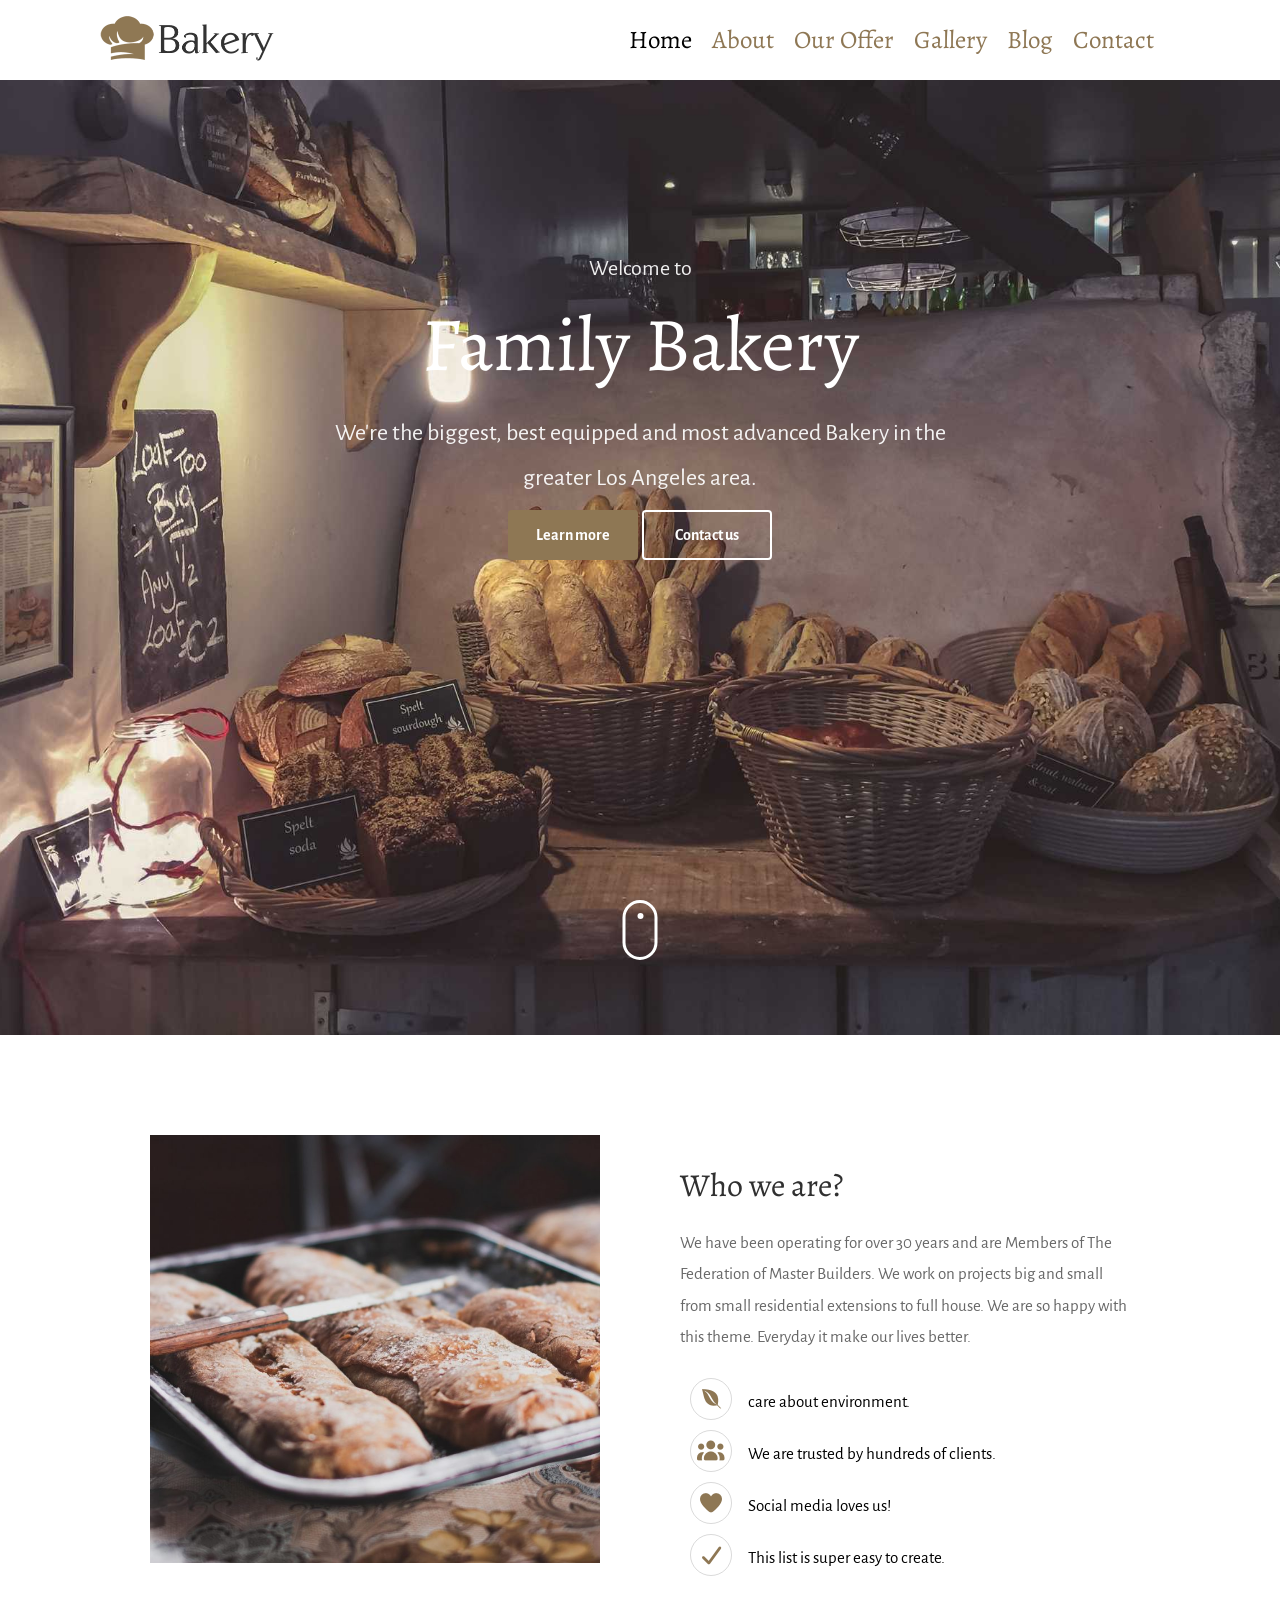
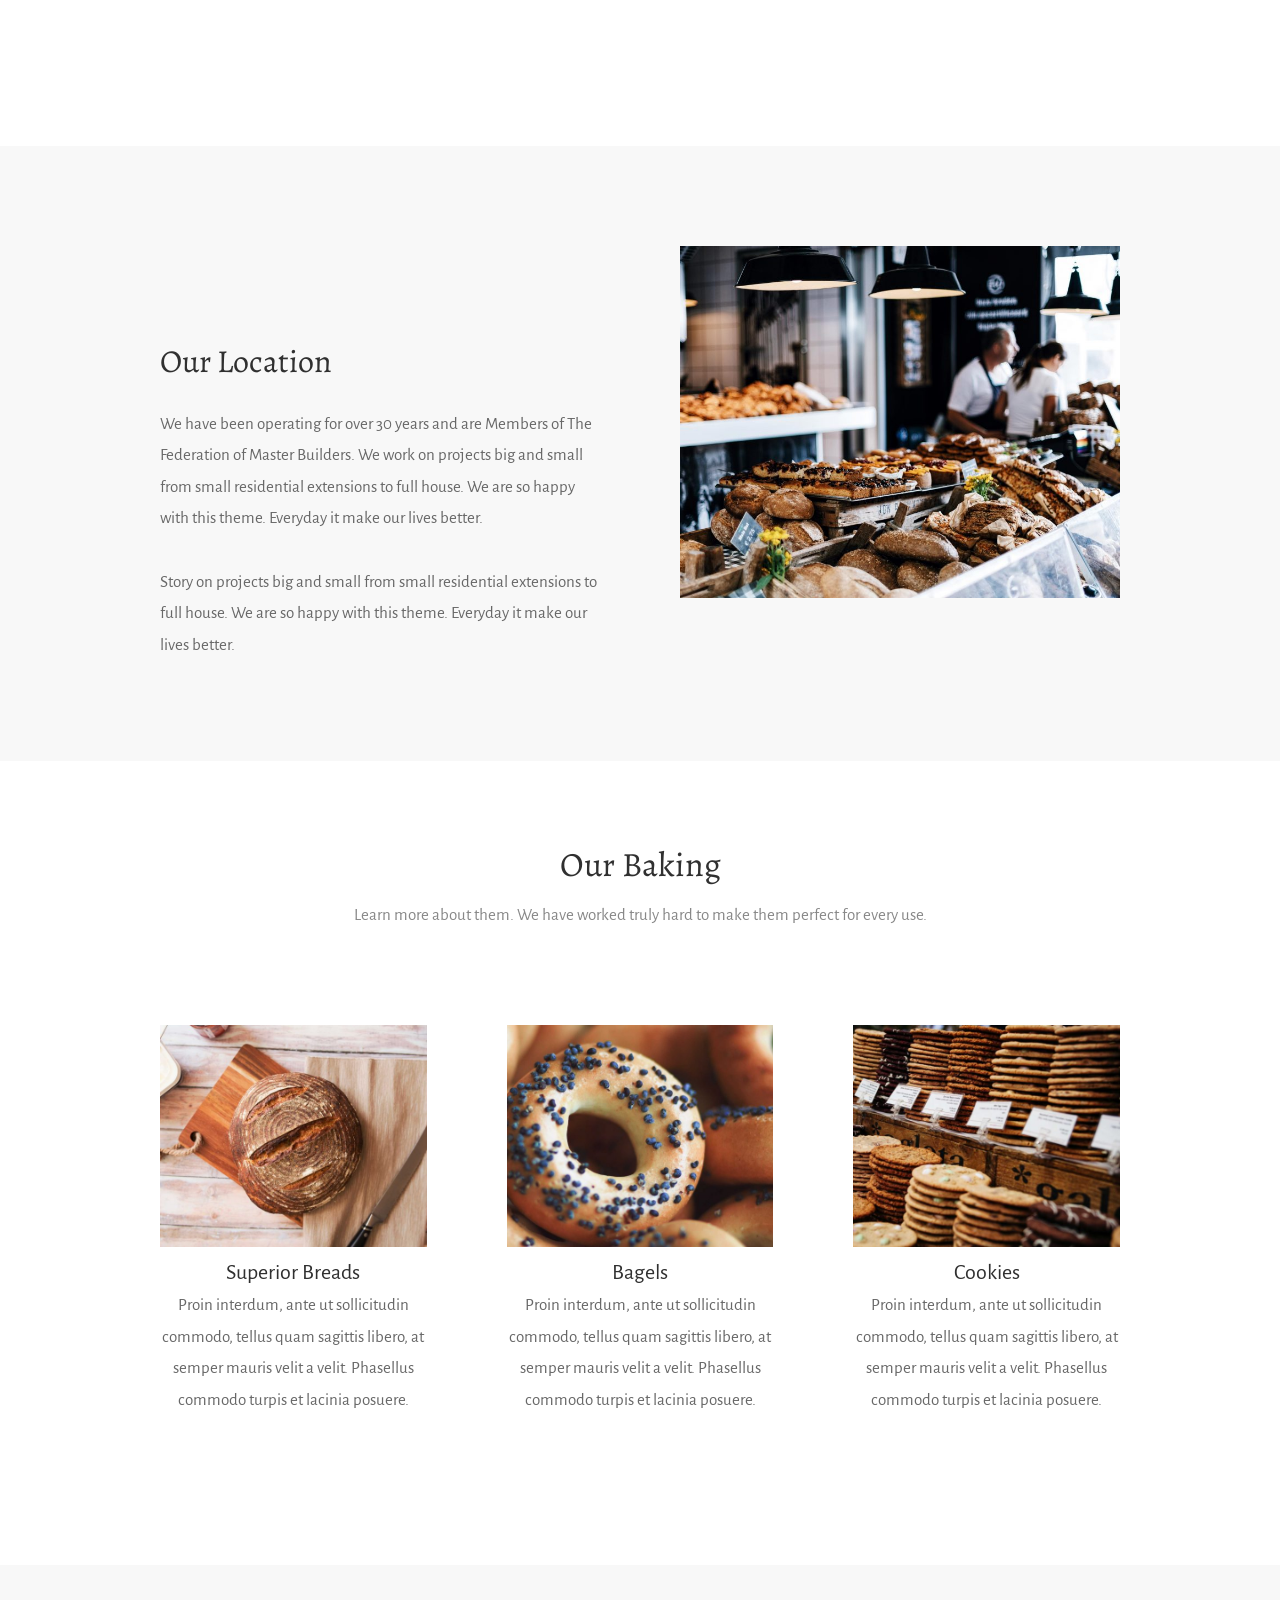
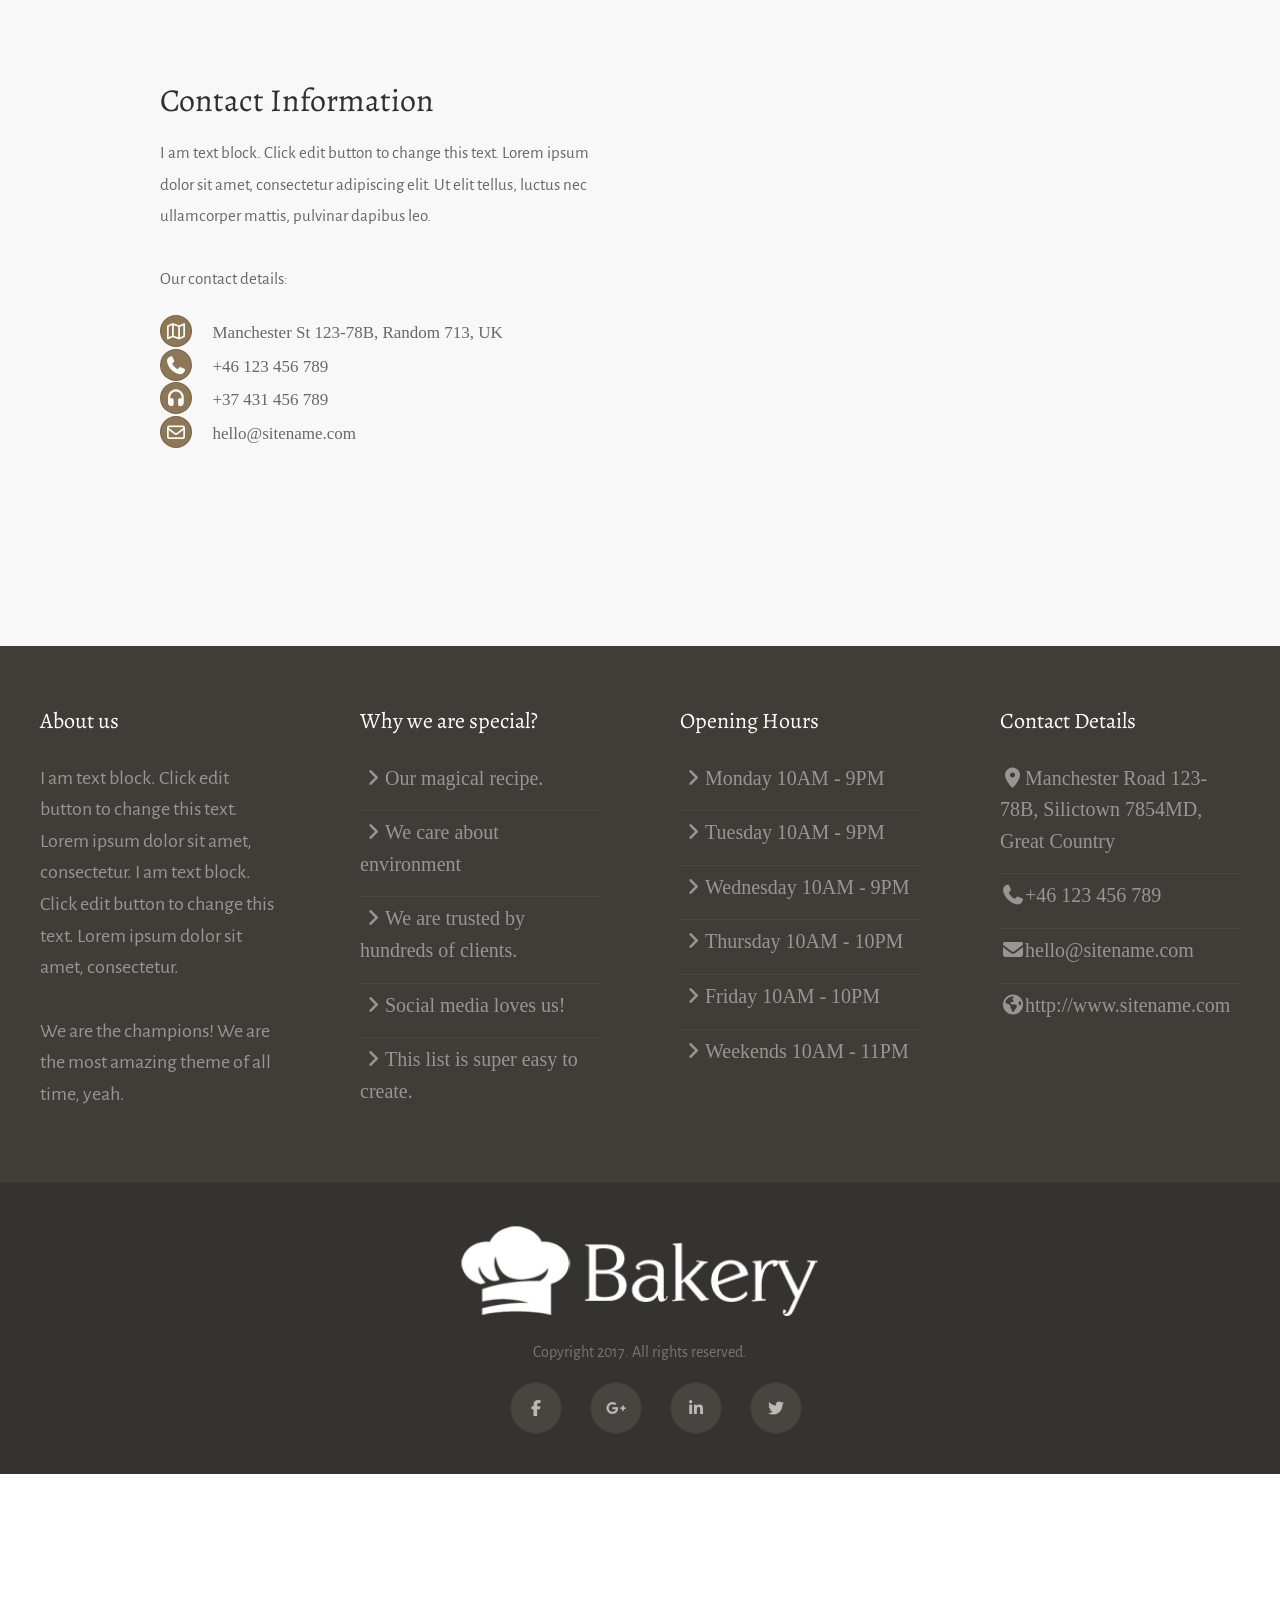
<file: task 2/index.html>
<!DOCTYPE html>
<html lang="en">
<head>
    <meta charset="UTF-8">
    <meta name="viewport" content="width=device-width, initial-scale=1.0">
    <title>Engage Bakery</title>
    <link href="css/all.min.css" rel="stylesheet">
    <link href="css/style.css" rel="stylesheet">
    <link rel="preconnect" href="https://fonts.googleapis.com">
    <link rel="preconnect" href="https://fonts.gstatic.com" crossorigin>
    <link href="https://fonts.googleapis.com/css2?family=Alegreya+Sans:ital,wght@0,100;0,300;0,400;0,500;0,700;0,800;0,900;1,100;1,300;1,400;1,500;1,700;1,800;1,900&family=Alegreya:ital,wght@0,400..900;1,400..900&display=swap" 
        rel="stylesheet">
</head>
<body>
   <header>
    <div class="nav-content">
        <nav class="navbar">
            <div class="logo">
                <img src="images/bakery-light-2.png">
            </div>
            <i class="fa-solid fa-bars menu-bars"></i>
            <ul class="list">
                <li id="home">Home</li>
                <li id="about">About</li>
                <li id="our-offer">Our Offer</li>
                <li id="gallery">Gallery</li>
                <li id="blog">Blog</li>
                <li id="contact">Contact</li>
            </ul>
        </nav>
        <div class="header-content">
            <p class="head-p">Welcome to</p>
            <h1>Family Bakery</h1>
            <p class="sub-p">We're the biggest, best equipped and most advanced Bakery in the greater Los Angeles area.</p>
            <div class="header-button">
                <button class="learn-more">Learn more</button>
                <button class="contact-us">Contact us</button>
            </div>
        </div>
    </div>
    <span class="loader"></span>
   </header> 

   <section class="hero-section">
    <div class="item">
        <img src="images/alexandru-stavrica-170390-800x760.jpg" alt="">
    </div>
    <div class="item">
        <h2>Who we are?</h2>
        <p>We have been operating for over 30 years and are Members of The Federation of Master Builders. We work on projects big and small from small residential extensions to full house. We are so happy with this theme. Everyday it make our lives better.</p>
        <ul>
            <li><i class="fa-brands fa-envira"></i><span>care about environment.</span></li>
            <li><i class="fa-solid fa-users"></i><span>We are trusted by hundreds of clients.</span></li>
            <li><i class="fa-solid fa-heart"></i><span>Social media loves us!</span></li>
            <li><i class="fa-solid fa-check"></i><span>This list is super easy to create.</span></li>
        </ul>
    </div>
    </section>

   <section class="sub-section">
        <div class="item">
            <h2>Our Location</h2>
            <p>We have been operating for over 30 years and are Members of The Federation of Master Builders. We work on projects big and small from small residential extensions to full house. We are so happy with this theme. Everyday it make our lives better.</p>
            <br>
            <p>Story on projects big and small from small residential extensions to full house. We are so happy with this theme. Everyday it make our lives better.</p>
        </div>
        <div class="item">
        <img src="images/full-2-800x640.jpg" alt="">
    </div>
   </section>
 

   <section class="baking">
    <div class="baking-content">
    <h2>Our Baking</h2>
    <p>Learn more about them. We have worked truly hard to make them perfect for every use.</p>
    </div>
    <div class="bakes">
    <div class="bake">
        <img src="./images/ben-garratt-134774-600x500.jpg" alt="">
        <h4>Superior Breads</h4>
        <p>Proin interdum, ante ut sollicitudin commodo, tellus quam sagittis libero, at semper mauris velit a velit. Phasellus commodo turpis et lacinia posuere.</p>
    </div>
    <div class="bake">
        <img src="./images/stas-ovsky-123540-600x500.jpg" alt="">
        <h4>Bagels</h4>
        <p>Proin interdum, ante ut sollicitudin commodo, tellus quam sagittis libero, at semper mauris velit a velit. Phasellus commodo turpis et lacinia posuere.</p>
    </div>
    <div class="bake">
        <img src="./images/clem-onojeghuo-206832-600x500.jpg" alt="">
        <h4>Cookies</h4>
        <p>Proin interdum, ante ut sollicitudin commodo, tellus quam sagittis libero, at semper mauris velit a velit. Phasellus commodo turpis et lacinia posuere.</p>
    </div>
    </div>
    </section>

   <section class="contact">
        <div class="item">
            <h2>Contact Information</h2>
            <p>I am text block. Click edit button to change this text. Lorem ipsum dolor sit amet, consectetur adipiscing elit. Ut elit tellus, luctus nec ullamcorper mattis, pulvinar dapibus leo.</p>
            <br>
            <p>Our contact details:</p>
            <ul>
                <li><i class="fa-regular fa-map"></i><span>Manchester St 123-78B, Random 713, UK</span></li>
                <li><i class="fa-solid fa-phone"></i><span>+46 123 456 789</span></li>
                <li><i class="fa-solid fa-headphones"></i><span>+37 431 456 789</span></li>
                <li><i class="fa-regular fa-envelope"></i><span>hello@sitename.com</span></li>
            </ul>
        </div>
        <div class="item">
        <iframe src="https://www.google.com/maps/embed?pb=!1m18!1m12!1m3!1d54571.473332116155!2d29.90377014863281!3d31.256254400000003!2m3!1f0!2f0!3f0!3m2!1i1024!2i768!4f13.1!3m3!1m2!1s0x14f5dbb0e46049af%3A0x9e7e7c736c74c52a!2sGreen%20group!5e0!3m2!1sen!2seg!4v1782639586062!5m2!1sen!2seg" 
        width="600" height="450" style="border:0;" allowfullscreen="" loading="lazy" 
        referrerpolicy="strict-origin-when-cross-origin">
        </div>
    </iframe>
    </section>

   <footer>
        <div class="footer-content">
            <div class="footer-item">
                <h4>About us</h4>
                <p>I am text block. Click edit button to change this text. Lorem ipsum dolor sit amet, consectetur. I am text block. Click edit button to change this text. Lorem ipsum dolor sit amet, consectetur.</p>
                <br>
                <p>We are the champions! We are the most amazing theme of all time, yeah.</p>
            </div>
            <div class="footer-item">
                <h4>Why we are special?</h4>
                <ul>
                    <li><i class="fa-solid fa-angle-right"></i>Our magical recipe.</li>
                    <li><i class="fa-solid fa-angle-right"></i>We care about environment</li>
                    <li><i class="fa-solid fa-angle-right"></i>We are trusted by hundreds of clients.</li>
                    <li><i class="fa-solid fa-angle-right"></i>Social media loves us!</li>
                    <li class="no-border"><i class="fa-solid fa-angle-right"></i>This list is super easy to create.</li>
                </ul>
            </div>
            <div class="footer-item">
                <h4>Opening Hours</h4>
                <ul>
                    <li><i class="fa-solid fa-angle-right"></i>Monday 10AM - 9PM</li>
                    <li><i class="fa-solid fa-angle-right"></i>Tuesday 10AM - 9PM</li>
                    <li><i class="fa-solid fa-angle-right"></i>Wednesday 10AM - 9PM</li>
                    <li><i class="fa-solid fa-angle-right"></i>Thursday 10AM - 10PM</li>
                    <li><i class="fa-solid fa-angle-right"></i>Friday 10AM - 10PM</li>
                    <li class="no-border"><i class="fa-solid fa-angle-right"></i>Weekends 10AM - 11PM</li>
                </ul>
            </div>
            <div class="footer-item">
                <h4>Contact Details</h4>
                <ul>
                    <li><i class="fa-solid fa-location-dot"></i>Manchester Road 123-78B, Silictown 7854MD, Great Country</li>
                    <li><i class="fa-solid fa-phone"></i>+46 123 456 789</li>
                    <li><i class="fa-solid fa-envelope"></i>hello@sitename.com</li>
                    <li class="no-border"><i class="fa-solid fa-earth-americas"></i>http://www.sitename.com</li>
                </ul>
            </div>
        </div>
        <div class="footer-logo">
            <img src="./images/bakery-light-1.png" alt="">
            <p>Copyright 2017. All rights reserved.</p>
            <div class="emails">
                <i class="fa-brands fa-facebook-f"></i>
                <i class="fa-brands fa-google-plus-g"></i>
                <i class="fa-brands fa-linkedin-in"></i>
                <i class="fa-brands fa-twitter"></i>
            </div>
        </div>
        
   </footer>

<script src="https://cdn.jsdelivr.net/npm/bootstrap@5.3.8/dist/js/bootstrap.bundle.min.js" integrity="sha384-FKyoEForCGlyvwx9Hj09JcYn3nv7wiPVlz7YYwJrWVcXK/BmnVDxM+D2scQbITxI" crossorigin="anonymous"></script>
</body>
</html>
</file>
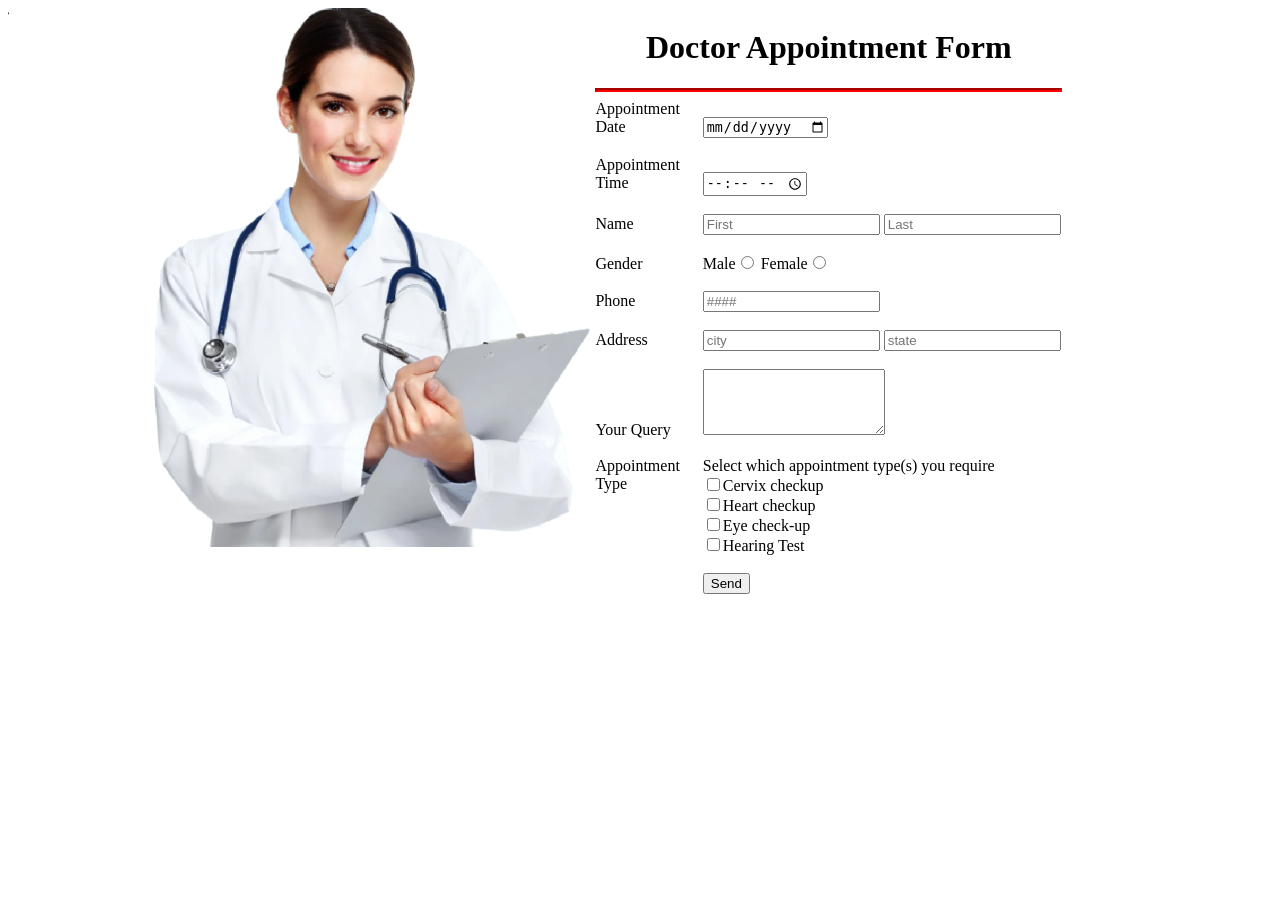
<file: task 1/Task 1.1/index.html>
<!DOCTYPE html>
<head>
    <link rel="stylesheet" href="style.css">
</head>
<body>
    <div class="parent">
        <div class="right">
        <img src="images/image.png" width="30%" height="100%">
        </div>
        <div class="left">
        <h1>Doctor Appointment Form</h1>
        <hr>
            <form>
            <div class="item">
            <label>Appointment Date</label>
            </div>
            <input type="date" name="date" placeholder="Appointment Date">
            <br>
            <br>
            <div class="item">
            <label>Appointment Time</label>
            </div>
            <input type="time" name="time" placeholder="Appointment Time">
            <br>
            <br>
            <div class="item">
            <label>Name</label>
            </div>
            <input type="text" name="first-name" placeholder="First">
            <input type="text" name="last-name" placeholder="Last">
            <br>
            <br>
            <div class="item">
            <label>Gender</label>
            </div>
            <span>Male</span><input type="radio" name="gender" value="male">
            <span>Female</span><input type="radio" name="gender" value="female">
            <br>
            <br>
            <div class="item">
            <label>Phone</label>
            </div>
            <input type="number" name="phone-number" placeholder="####">
            <br>
            <br>
            <div class="item">
            <label>Address</label>
            </div>
            <input type="text" name="city" placeholder="city">
            <input type="text" name="state" placeholder="state">
            <br>
            <br>
            <div class="item">
            <label>Your Query</label>
            </div>
            <textarea rows="4"></textarea>
            <br>
            <br>
            <div class="item">
            <label>Appointment Type</label>
            </div>
            <div class="item2">
            <label>Select which appointment type(s) you require</label>
            <br>
            <input type="checkbox" name="checkup" value="Cervix checkup"><span>Cervix checkup</span>
            <br>
            <input type="checkbox" name="checkup" value="Heart checkup"><span>Heart checkup</span>
            <br>
            <input type="checkbox" name="checkup" value="Eye check-up"><span>Eye check-up</span>
            <br>
            <input type="checkbox" name="checkup" value="Hearing Test"><span>Hearing Test</span>
            <br>
            <br>
            <button>Send</button>
            </div>
            </form>
        </div>
        </div>
   </div>
</body>
</html>
</file>
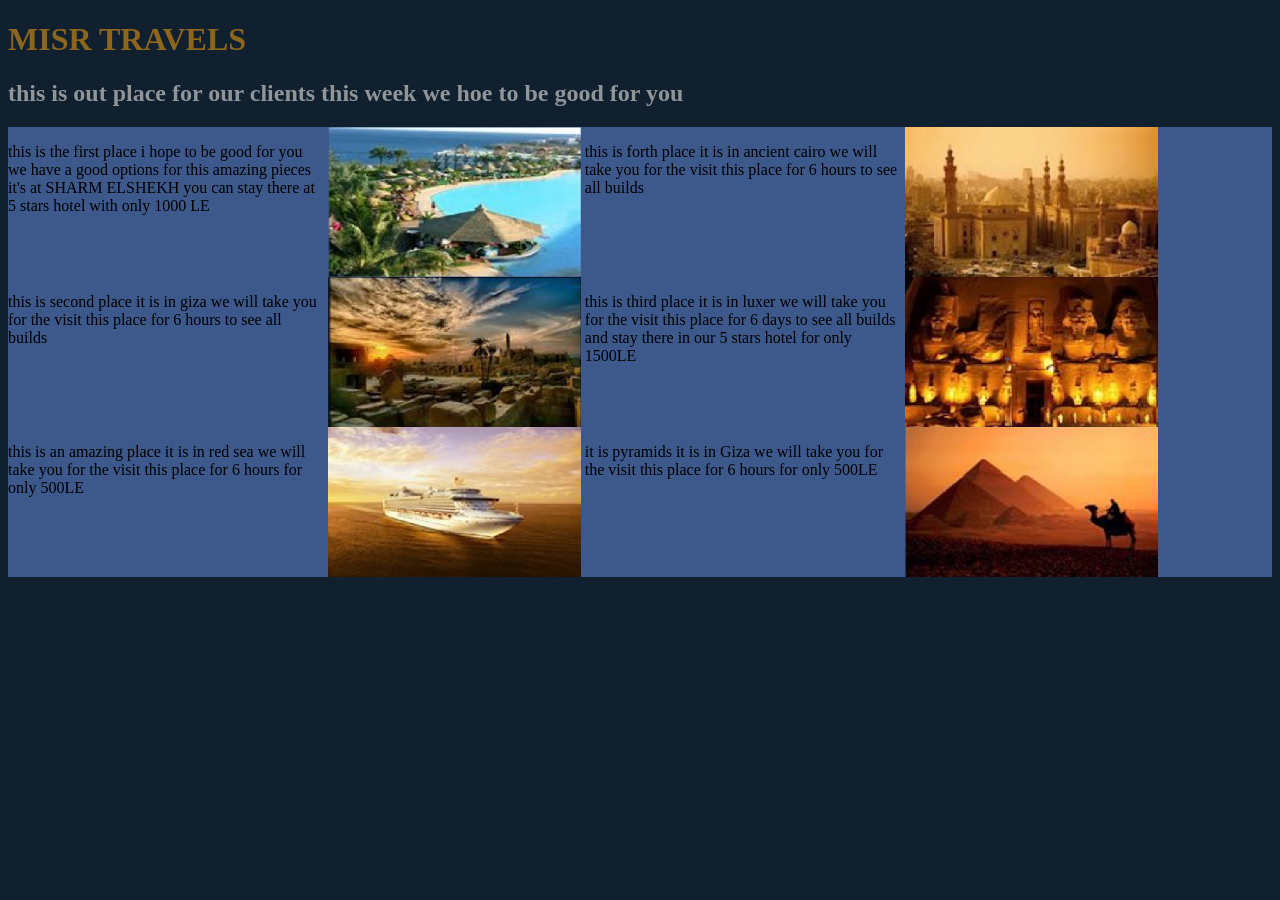
<file: task 1/Task1.2/index.html>
<!-- #10202F
#3D598B -->
<!DOCTYPE html>
<head>
    <link rel="stylesheet" href="style.css">
</head>
<body>
    <h1>MISR TRAVELS</h1>
    <h2>this is out place for our clients this week we hoe to be good for you</h2>
    <div class="parent">
        <!-- setting the width so that 2 items and 2 imgs fit the row -->
        <div class="item">
            <p>this is the first place
                i hope to be good for you
                we have a good options for this amazing pieces
                it's at SHARM ELSHEKH
                you can stay there at 5 stars hotel
                with only 1000 LE
            </p>
        </div>
        <img src="images/image1.png">
        <div class="item">
            <p>this is forth place
                it is in ancient cairo
                we will take you for the visit this place
                for 6 hours to see all builds
            </p>
        </div>
        <img src="images/image2.png">
        <div class="item">
            <p>this is second place
                it is in giza
                we will take you for the visit this place
                for 6 hours to see all builds
            </p>
        </div>
        <img src="images/image3.png">
        <div class="item">
            <p>this is third place
                it is in luxer
                we will take you for the visit this place
                for 6 days to see all builds
                and stay there in our 5 stars hotel
                for only 1500LE
            </p>
        </div>
        <img src="images/image4.png">
        <div class="item">
            <p>this is an amazing place
                it is in red sea
                we will take you for the visit this place
                for 6 hours
                for only 500LE
            </p>
        </div>
        <img src="images/image5.png">
        <div class="item">
            <p>it is pyramids
                it is in Giza
                we will take you for the visit this place
                for 6 hours
                for only 500LE
            </p>
        </div>
        <img src="images/image6.png">
    </div>
</body>
</html>
</file>
<file: task 2/css/style.css>
/*
* Prefixed by https://autoprefixer.github.io
* PostCSS: v8.5.15,
* Autoprefixer: v10.5.0
* Browsers: last 4 version
*/

*{
    -webkit-box-sizing: border-box;
            box-sizing: border-box;
    margin: 0;
    padding: 0;
}
h2{
   font-family: "Alegreya", serif; 
   font-weight: 400;
   color: rgb(48, 48, 48);
}
p{
    font-family: "Alegreya Sans", serif; 
}
header{
    height: 115vh;
    width:100%;
    background-image: url(../images/drew-coffman-1872.jpg);
    background-size: cover;
    background-position: center center;
}

/* navbar */
.nav-content{
    padding-top: 5px;
}

.navbar{
    -webkit-box-sizing: border-box;
            box-sizing: border-box;
    position:fixed;
    top:0;
    left: 0;
    display:-webkit-box;
    display:-ms-flexbox;
    display:flex;
    -webkit-box-orient: horizontal;
    -webkit-box-direction: normal;
        -ms-flex-direction: row;
            flex-direction: row;
    height: 80px;
    width: 100%;
    -webkit-box-pack: justify;
        -ms-flex-pack: justify;
            justify-content: space-between; 
    -webkit-box-align: center; 
        -ms-flex-align: center; 
            align-items: center;
    padding: 0 100px;
    z-index: 100;
    -webkit-animation: navScroll linear both;
            animation: navScroll linear both;
    animation-timeline: scroll(); /* Links the animation to the page scroll */
    animation-range: 0 150px; /* Completes the animation after scrolling 150px down */
}

@-webkit-keyframes navScroll {
    0% {
        background-color: transparent;
    }
    100% {
        /* After scrolling down 150px */
        background-color: rgb(255, 255, 255);
    }
}

@keyframes navScroll {
    0% {
        background-color: transparent;
    }
    100% {
        /* After scrolling down 150px */
        background-color: rgb(255, 255, 255);
    }
}

.logo img{
    height: 48px;
    -webkit-animation: logoScroll linear both;
            animation: logoScroll linear both;
    animation-timeline: scroll();
    animation-range: 0 150px;
}

@-webkit-keyframes logoScroll {
    0%, 90% {
        content: url('../images/bakery-light-1.png');
    }
    100% {
        content: url('../images/bakery-color.png');
    }
}

@keyframes logoScroll {
    0%, 90% {
        content: url('../images/bakery-light-1.png');
    }
    100% {
        content: url('../images/bakery-color.png');
    }
}

.menu-bars{
    display: none;
    color: rgb(104, 104, 104);
    font-size: 35px;
    cursor: pointer;
}

.navbar .list{
    display: -webkit-box;
    display: -ms-flexbox;
    display: flex;
    list-style-type: none;
    -webkit-box-orient: horizontal;
    -webkit-box-direction: normal;
        -ms-flex-direction: row;
            flex-direction: row;
    -ms-flex-pack: distribute;
        justify-content: space-around;
    padding-right: 16px;
}

.list li{
    color: rgb(224, 220, 210);
    padding: 10px;
    font-size:25px;
    font-family: "Alegreya", serif;
    position: relative;
    -webkit-animation: listScroll linear both;
            animation: listScroll linear both;
    animation-timeline: scroll();
    animation-range: 0 150px;
}

#home{
    -webkit-animation: homeScroll linear both;
            animation: homeScroll linear both;
    animation-timeline: scroll();
    animation-range: 0 150px;
}

@-webkit-keyframes listScroll{
    0%{
        color: rgb(224, 220, 210);
    }
    100%{
         color: rgb(142, 119, 84);
    }
}

@keyframes listScroll{
    0%{
        color: rgb(224, 220, 210);
    }
    100%{
         color: rgb(142, 119, 84);
    }
}

@-webkit-keyframes homeScroll{
    0%{
        color: rgb(224, 220, 210);
    }
    100%{
         color: rgb(0, 0, 0);
    }
}

@keyframes homeScroll{
    0%{
        color: rgb(224, 220, 210);
    }
    100%{
         color: rgb(0, 0, 0);
    }
}

.list #home::before {
    content: '';
    position: absolute;
    
    top: -22px;  
    left: 0;
    width: 100%;
    height: 3px; 
    
    background-color: rgb(142, 119, 84);

}

/* header-content */
.header-content{
    text-align: center;
    position: relative;
    margin-top: 250px;
    padding: 0 300px;
}

.header-content h1{
    font-size: 76px;
    font-weight: 400;
    font-family: "Alegreya", serif;
    font-style: normal;
    color:rgb(255, 255, 255);
    margin-top: 12px;
    margin-bottom: 15px;
}

.header-content .head-p{
    font-size: 22px;
    font-weight: 400;
    font-style: normal;
}

.header-content .sub-p{
    font-size: 24px;
    font-weight: 400;
    font-style: normal;
    margin-top: 5px;
    margin-bottom: 10px;
    line-height: 44.64px;
}

.header-content p{
    color:rgba(255, 255, 255, 0.92);
}

.learn-more{
    background-color: rgb(142, 119, 84);
    border: none;
}

.contact-us{
    background-color: rgba(0, 0, 0, 0);
    border: white 2px solid;
}

.header-button>*{
    border-radius: 4px;
    width:130px;
    height: 50px;
    font-size: 16px;
    font-family: "Alegreya Sans", sans-serif;
    font-weight: 700;
    color: #fff;

}

.learn-more:hover{
    background-color: white;
    color: black;
}

.contact-us:hover{
    background-color: white;
    color: black;
}


.loader {
  --color-1: #fff;
  width: 35px;
  height: 60px;
  -webkit-box-sizing: border-box;
          box-sizing: border-box;
  border: 3px solid var(--color-1);

  position: absolute;
  top: 100vh;
  left: 50%;          /* Moves it to the horizontal center */
  -webkit-transform: translateX(-50%);
      -ms-transform: translateX(-50%);
          transform: translateX(-50%); /* Perfectly balances the centering */
  display: block;

  border-radius: 25px; 
}

.loader::before {
  content: '';
  position: absolute;
  left: 50%;
  top: 10px;
  
  -webkit-transform: translateX(-50%);
  
      -ms-transform: translateX(-50%);
  
          transform: translateX(-50%); 

  width: 6px;
  height: 6px;
  background: var(--color-1);
  border-radius: 50%;
  -webkit-animation: fadeDown 1.2s ease-out infinite;
          animation: fadeDown 1.2s ease-out infinite;
}


@-webkit-keyframes fadeDown {
  0% {
    top: 0%;
    opacity: 1;
  }
  100% {
    top: 60%;
    opacity: 0;
  }
}


@keyframes fadeDown {
  0% {
    top: 0%;
    opacity: 1;
  }
  100% {
    top: 60%;
    opacity: 0;
  }
}

/* hero-section */
.hero-section {
    display:-webkit-box;
    display:-ms-flexbox;
    display:flex;
    -webkit-box-orient: horizontal;
    -webkit-box-direction: normal;
        -ms-flex-direction: row;
            flex-direction: row;
    -webkit-box-pack: center;
        -ms-flex-pack: center;
            justify-content: center;
    -ms-flex-line-pack: center;
        align-content: center;
    -webkit-box-sizing: border-box;
            box-sizing: border-box;
    margin: 100px 150px;
    gap: 80px;
    line-height: 31.62px;
}

.hero-section img{
    width:100%;
}

.hero-section .item{
    width:50%;
}

.hero-section .item h2{
    font-size: 32px;
    margin-bottom: 25px;
    margin-top: 35px;
    font-weight: 400;
}

.hero-section .item p{
    font-size: 17px;
    margin-bottom: 25px;
    font-weight: 400;
    color: rgb(104, 104, 104);
}

.hero-section .item ul {
    list-style-type: none;
    padding-bottom: 60px;
}

.hero-section .item ul li{
    margin:10px;
    font-size: 17px;
    font-family: "Alegreya Sans", sans-serif;
}

.hero-section .item ul i{
    display: inline-block;
    font-size: 	22px;
    color: rgb(142, 119, 84);
    margin-right: 10px;
}

.hero-section .item ul i::before{
    display: -webkit-inline-box;
    display: -ms-inline-flexbox;
    display: inline-flex;
    -webkit-box-pack: center;
        -ms-flex-pack: center;
            justify-content: center;
    -webkit-box-align: center;
        -ms-flex-align: center;
            align-items: center;
    width: 40px;
    height: 40px;
    border-radius: 50%;
    border: rgba(0, 0, 0, 0.15) solid 1px;
}

.hero-section .item ul span{
    margin-left: 20px;
    margin-bottom: 10px;
}

/* sub-section */
.sub-section {
    display:-webkit-box;
    display:-ms-flexbox;
    display:flex;
    -webkit-box-orient: horizontal;
    -webkit-box-direction: normal;
        -ms-flex-direction: row;
            flex-direction: row;
    -webkit-box-pack: center;
        -ms-flex-pack: center;
            justify-content: center;
    -ms-flex-line-pack: center;
        align-content: center;
    -webkit-box-sizing: border-box;
            box-sizing: border-box;
    padding: 100px 160px;
    gap: 80px;
    line-height: 31.62px;
    background-color: rgb(248, 248, 248);
}

.sub-section img{
    width:100%;
}

.sub-section .item{
    width:50%
}


.sub-section .item h2{
    font-size: 32px;
    margin-bottom: 30px;
    margin-top: 100px;
    font-weight: 400;
}

.sub-section .item p{
    font-size: 17px;
    font-weight: 400;
    color: rgb(104, 104, 104);
}

/* baking */
.baking{
    text-align: center;
    padding-top:70px;
    padding-bottom: 50px;

}

.baking-content{
    -webkit-box-sizing: content-box;
            box-sizing: content-box;
    margin: 10px 0px 40px;
}

.baking .baking-content h2{
    font-size: 34px;
}

.baking .baking-content p{
    font-size: 17px;
    color: rgb(136, 136, 136);
    margin: 17px 95px 0px;
}

.bakes{
    display:-webkit-box;
    display:-ms-flexbox;
    display:flex;
    -webkit-box-orient: horizontal;
    -webkit-box-direction: normal;
        -ms-flex-direction: row;
            flex-direction: row;
    -webkit-box-pack: center;
        -ms-flex-pack: center;
            justify-content: center;
    -ms-flex-line-pack: center;
        align-content: center;
    -webkit-box-sizing: border-box;
            box-sizing: border-box;
    padding: 60px 160px 100px;
    gap: 80px;
    line-height: 31.62px;
    text-align: center;
}

.bakes .bake{
    width: clac(100/3);
}

.bakes .bake h4 {
    color: rgb(48, 48, 48);
    font-family: "Alegreya Sans", serif;
    font-size: 22px;
    font-weight: 400;
}

.bakes .bake p {
    color:rgb(104, 104, 104);
    font-size: 17px;
}

.bakes .bake img{
    width: 100%;
}

/* contact */
.contact{
    display:-webkit-box;
    display:-ms-flexbox;
    display:flex;
    -webkit-box-orient: horizontal;
    -webkit-box-direction: normal;
        -ms-flex-direction: row;
            flex-direction: row;
    -webkit-box-pack: center;
        -ms-flex-pack: center;
            justify-content: center;
    -ms-flex-line-pack: center;
        align-content: center;
    -webkit-box-sizing: border-box;
            box-sizing: border-box;
    padding: 120px 160px 100px;
    gap: 80px;
    line-height: 31.62px;
    background-color: rgb(248, 248, 248);
}

.contact .item {
    width: 50%;
}

.contact .item ul {
    margin-top: 20px;
    list-style-type: none;
    font-size: 17px;
    color: rgb(104, 104, 104);
}

.contact .item h2{
    font-size: 32px;
    margin-bottom: 20px;
}

.contact .item p{
    font-size: 17px;
    color: rgb(104, 104, 104);
}

.contact .item ul span{
    margin: 15px 0px 15px 20px;
}

.contact .item ul i{
    display: inline-block;
    font-size: 	18px;
    color: rgb(255, 255, 255);
    margin-right: 10px;
}

.contact .item ul i::before{
    display: -webkit-inline-box;
    display: -ms-inline-flexbox;
    display: inline-flex;
    -webkit-box-pack: center;
        -ms-flex-pack: center;
            justify-content: center;
    -webkit-box-align: center;
        -ms-flex-align: center;
            align-items: center;
    width: 30px;
    height: 30px;
    border-radius: 50%;
    background-color: rgb(142, 119, 84);
    border: rgba(0, 0, 0, 0.15) solid 1px;
}

iframe{
    width: 100%;
}

/* footer */
footer{
    height: 115vh;
}

.footer-content{
    display:-webkit-box;
    display:-ms-flexbox;
    display:flex;
    -webkit-box-orient: horizontal;
    -webkit-box-direction: normal;
        -ms-flex-direction: row;
            flex-direction: row;
    -webkit-box-pack: justify;
        -ms-flex-pack: justify;
            justify-content: space-between;
    -ms-flex-line-pack: center;
        align-content: center;
    -webkit-box-sizing: border-box;
            box-sizing: border-box;
    padding: 60px 40px 52px;
    gap: 80px;
    line-height: 31.62px;
    background-color: rgb(64, 61, 56);
}

.footer-content .footer-item{
    width: calc( 100% / 4);
}

.footer-content .footer-item h4{
    color: rgb(255, 255, 255);
    font-family: "Alegreya", serif; 
    font-weight: 400;
    font-size: 22px;
    margin-bottom: 25px;
}


.footer-content .footer-item p{
    font-size: 20px;
    color: rgb(150, 150, 150);
}

.footer-content .footer-item ul{
    list-style-type: none;
}

.footer-content .footer-item ul li{
    border-bottom: rgba(255, 255, 255, 0.05) solid 0.8px;
    color:rgb(150, 150, 150);
    margin-bottom: 6px;
    padding-bottom: 16px;
    font-size: 20px;
    line-height: 31.62px;
}

.footer-content .footer-item ul .no-border{
    border-bottom: none;
}


.footer-logo{
    padding: 20px 10px;
    text-align: center;
    background-color: rgb(53, 51, 48);
    z-index:10;
    padding: 40px 40px;
}

.footer-logo img{
    width: 30%;
} 

.footer-logo p{
    color: rgb(119, 119, 119);
    margin-top: 20px;
    margin-bottom: 20px;
}

.footer-logo .emails{
    display:-webkit-box;
    display:-ms-flexbox;
    display:flex;
    -webkit-box-orient: horizontal;
    -webkit-box-direction: normal;
        -ms-flex-direction: row;
            flex-direction: row;
    -webkit-box-pack: center;
        -ms-flex-pack: center;
            justify-content: center;
    -ms-flex-line-pack: center;
        align-content: center;
    gap: 60px;
}

.footer-logo .emails i{
    color: rgba(214, 214, 214, 0.8);
}


.footer-logo .emails i::before{
    display: -webkit-inline-box;
    display: -ms-inline-flexbox;
    display: inline-flex;
    -webkit-box-pack: center;
        -ms-flex-pack: center;
            justify-content: center;
    -webkit-box-align: center;
        -ms-flex-align: center;
            align-items: center;
    width: 50px;
    height: 50px;
    border-radius: 50%;
    background-color: rgb(72, 69, 64);
    border: rgba(0, 0, 0, 0.15) solid 1px;
}






/* media query */
/*RWD
600 > xsm
600 > sm >768
768 > md >992
992> lg >1200
     xlg >1200
*/

@media screen and (max-width:599px){
    /* flex column instead of row */
   .hero-section, 
    .sub-section, 
    .bakes,
    .contact,
    .footer-content {
        -webkit-box-orient: vertical;
        -webkit-box-direction: normal;
            -ms-flex-direction: column;
                flex-direction: column; 
    }

    /* reduced padding and margins */
    .hero-section {
        margin: 50px 20px; 
        padding-top: 20px;
    }

    .sub-section{
        padding: 10px 20px 0px ;
    }

    .bakes, 
    .contact {
        padding: 60px 20px; 
    }


    .footer-content {
        padding: 40px 20px;
    }

    /* items take 100% of width instead of 50% */
    .hero-section .item, 
    .sub-section .item, 
    .bakes .bake,
    .contact .item,
    .footer-content .footer-item {
        width: 100%;
    }

    .bakes .bake {
        margin-bottom: 30px; 
    }

    .footer-content .footer-item {
        margin-bottom: 40px;
    }
        
    .baking{
        height: auto;
    }
    .menu-bars{
        display: block;
    }
    .navbar .list{
        display: none;
    }

    /* remove background from header 
    add it to the header content only 
    so its not at the backof the navbar */
    header{
        background-image: none;
        height: auto;
        position: relative;
    }

    /* remove the animation and fixed position of navbar */
    .navbar {
        position: unset;   
        background-color: rgb(255, 255, 255);
        -webkit-animation: none;
                animation: none;
        height: 60px;
        margin-bottom: 0px;
        padding: 0 30px;
    }

    .nav-content{
        padding-top: 0px;
    }

    .logo img{
        height: 50px;
        -webkit-animation: none;
                animation: none;
        content: url('../images/bakery-color.png'); 
    }

    .header-content{
        background-image: url(../images/drew-coffman-1872.jpg);
        background-size: cover;
        background-repeat: no-repeat;
        height: 80vh;
        margin: 0 auto;
        padding: 150px 0 0;
    }

    /* reduced fonts */
    .header-content h1{
        font-size: 33px;
    }

    .header-content .head-p{
        font-size: 20px;
    }

    .header-content .sub-p{
        font-size: 16px;
        line-height: 29.76px;
    }

    .loader {
        top: auto;
        bottom: 40px;
        width: 30px;
        height: 45px;
        border: 2px solid var(--color-1);
    }

    /* hero section */
    /* reduced fonts */
    .hero-section .item h2,
    .sub-section .item h2,
    .contact .item h2 {
        font-size: 25px;
    }

    .hero-section .item ul i{
        margin: 0px;
    }

    .hero-section .item ul li{
        margin:20px;
    }

    /* baking section */
    /* reduced fonts */
    .baking .baking-content h2{
        font-size: 30px;
    }

    .bakes{
        padding-left: 30px;
        padding-right: 30px;
    }

    .bakes .bake p {
        padding: 0 25px ;
    }

    /* footer section */
    /* reduced fonts */
    .footer-content .footer-item h4{
        font-size: 19px;
    }

    .footer-content .footer-item p{
        font-size: 17px;
    }

    .footer-content .footer-item ul li{
        font-size: 17px;
    }

    .footer-logo .emails{
        gap: 40px;
    }

}

@media screen and (max-width:768px) and (min-width:600px){
    /* flex direction column instead of row */
    .hero-section, 
    .sub-section, 
    .bakes,
    .contact,
    .footer-content {
        -webkit-box-orient: vertical;
        -webkit-box-direction: normal;
            -ms-flex-direction: column;
                flex-direction: column; 
    }

    /* reduced padding and margins */
    .hero-section {
        margin: 50px 20px; 
    }

    .sub-section, 
    .bakes, 
    .contact {
        padding: 50px 20px; 
    }

    .footer-content {
        padding: 40px 20px;
    }

    /* items take 100% of width instead of 50% */
    .hero-section .item, 
    .sub-section .item, 
    .bakes .bake,
    .contact .item,
    .footer-content .footer-item {
        width: 100%;
    }

    .bakes .bake {
        margin-bottom: 30px; 
    }

    .footer-content .footer-item {
        margin-bottom: 40px;
    }
        
    .baking{
        height: auto;
    }
    .menu-bars{
        display: block;
    }
    .navbar .list{
        display: none;
    }

    /* remove background from header 
    add it to the header content only 
    so its not at the backof the navbar */
    /* header section */
    header{
        background-image: none;
        height: auto;
        position: relative;
    }

    /* remove the animation and fixed position of navbar */
    .navbar {
        position: unset;   
        background-color: rgb(255, 255, 255);
        -webkit-animation: none;
                animation: none;
        height: 50px;
        margin-bottom: 0px;
        padding: 0 30px;
    }

    .nav-content{
        padding-top: 0px;
    }

    .logo img{
        height: 50px;
        -webkit-animation: none;
                animation: none;
        content: url('../images/bakery-color.png'); 
    }

    .header-content{
        background-image: url(../images/drew-coffman-1872.jpg);
        background-size: cover;
        background-repeat: no-repeat;
        height: 75vh;
        margin: 0 auto;
        padding: 150px 10px 0;
    }

    .header-content h1{
        font-size: 33px;
        line-height: 27.9px;
    }

    .header-content .head-p{
        font-size: 20px;
        line-height: 27.9px;
    }

    .header-content .sub-p{
        font-size: 16px;
        line-height: 27.9px;
    }

    .loader {
        top: auto;
        bottom: 40px;
        width: 30px;
        height: 45px;
        border: 2px solid var(--color-1);
    }

    /* reduced fonts */
    .hero-section .item h2,
    .sub-section .item h2,
    .contact .item h2 {
        font-size: 25px;
    }

    /* hero section */
    .hero-section .item ul i{
        margin: 0px;
    }

    .hero-section .item ul li{
        margin:20px;
    }

    /* baking section */
    /* reduced fonts */
    .baking .baking-content h2{
        font-size: 30px;
    }

    .bakes{
        padding-left: 30px;
        padding-right: 30px;
    }

    .bakes .bake p {
        padding: 0 25px ;
    }

    /* footer section */
    .footer-content .footer-item h4{
        font-size: 19px;
    }

    .footer-content .footer-item p{
        font-size: 17px;
    }

    .footer-content .footer-item ul li{
        font-size: 17px;
    }

    .footer-logo .emails{
        gap: 40px;
    }
}

@media screen and (max-width:991px) and (min-width:767px){
    header{
        background-image: none;
        position: relative;
    }

    /* changing the navbar */
    .menu-bars{
        display: block;
    }
    .navbar .list{
        display: none;
    }

    .navbar {
        position: unset;   
        background-color: rgb(255, 255, 255);
        -webkit-animation: none;
                animation: none;
        height: 75px;
        margin-bottom: 0px;
        padding: 0 30px;
    }

    .nav-content{
        padding-top: 0px;
    }

    .logo img{
        height: 50px;
        -webkit-animation: none;
                animation: none;
        content: url('../images/bakery-color.png'); 
    }

    .header-content{
        background-image: url(../images/drew-coffman-1872.jpg);
        background-size: cover;
        background-repeat: no-repeat;
        height: 110vh;
        margin: 0 auto;
        padding: 150px 150px 150px;
    }

    .loader {
        top: auto;
        bottom: -20px;
        border: 2px solid var(--color-1);
    }

    /* reduced padding and margins */
    .hero-section {
        margin: 100px 40px; 
    }
    .sub-section, 
    .bakes, 
    .contact {
        padding: 50px 20px; 
    }
    .footer-content {
        padding: 40px 20px;
    }

    /* hero section */
    .hero-section {
        -webkit-box-align: center;
            -ms-flex-align: center;
                align-items: center;
    }
    .hero-section img{
        margin: 80px 0px;
    }

    /* sub section  */
    .sub-section {
        -webkit-box-align: center;
            -ms-flex-align: center;
                align-items: center;
    }
    .sub-section img{
        margin: 170px 0px 0px;
    }
    .sub-section .item h2{
        margin-top: 50px;
    }

}

@media screen and (max-width:1200px) and (min-width:992px){
    .header-content{
        padding: 0px 150px 0px;
    }
    /* hero section */
    .hero-section {
        -webkit-box-align: center;
            -ms-flex-align: center;
                align-items: center;
        margin: 50px 50px;
    }
    .hero-section img{
        margin: 80px 0px 60px;
    }

    /* sub section  */
    .sub-section {
        -webkit-box-align: center;
            -ms-flex-align: center;
                align-items: center;
        padding: 50px 50px;
    }
    .sub-section img{
        margin: 160px 0px 0px;
    }

    /* bakes section  */
    .bakes{
        padding: 60px 100px 100px;
    }
}
</file>
<file: task 1/Task 1.1/style.css>
div{
    display: inline-block;
}

img{
    width: 100%;
    height: 100%;
}

h1{
    text-align: center;
  
}
hr{
    border-color: red;
    border-width: 2px;
}

.parent {
    height: 650px;
}
.left{
    width: 40%;
    height: 100%;
}
.right{
    display: inline-block;
    vertical-align: top;
    width:50%
}

.item{
    width: 20%;
    padding-right: 10px;
}

.item2{
    width: 70%;
    vertical-align: top;
}

td{
    vertical-align: top;
    padding: 10px 10px;
}

td:first-child {
    width: 100px;
}
</file>
<file: task 1/Task1.2/style.css>
body{
    background-color: #10202F;
}
.parent{
    background-color: #3D598B;
}

h1{
    color:#8D651D;
}
h2{
    color: #909599;
}
.item{
    display: inline-block;
    width: 25%;
    vertical-align: top;
}

img{
    width: 20%;
    height: 150px;
    vertical-align: top;
}
</file>
